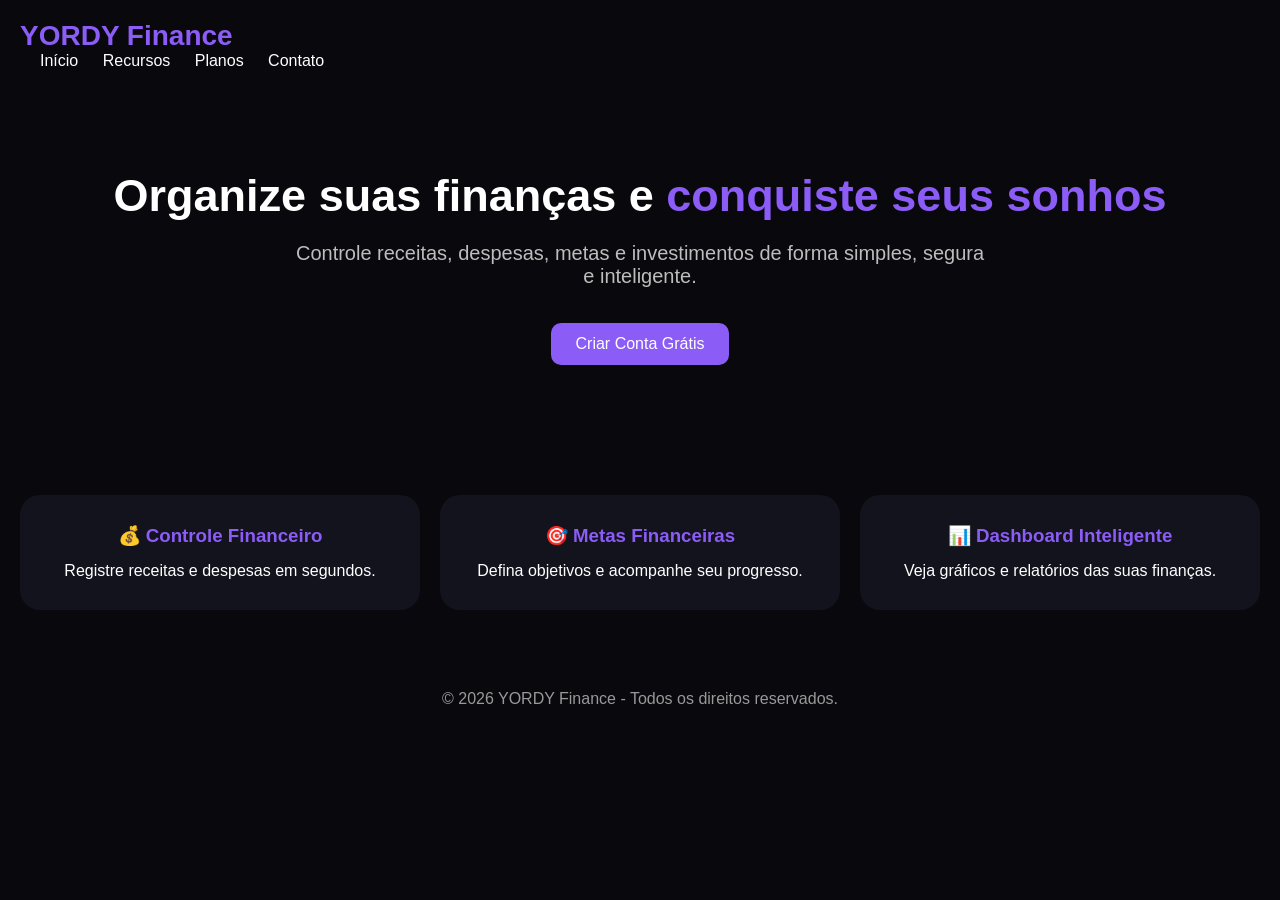
<file: index.html>
<!DOCTYPE html>
<html lang="pt-BR">
<head>
<meta charset="UTF-8">
<meta name="viewport" content="width=device-width, initial-scale=1.0">
<title>YORDY Finance</title>

<style>
*{
    margin:0;
    padding:0;
    box-sizing:border-box;
    font-family:Arial, sans-serif;
}

body{
    background:#08080d;
    color:white;
}

header{<div class="logo">💜 YORDY Finance</div>
        
        
      <nav>
        <a href="#">Início</a>
        <a href="#">Recursos</a>
        <a href="#">Planos</a>
        <a href="#">Contato</a>
    </nav>
</header>
    display:flex;
    justify-content:space-between;
    align-items:center;
    padding:20px;
}

.logo{
    font-size:28px;
    font-weight:bold;
    color:#8b5cf6;
}

nav a{
    color:white;
    text-decoration:none;
    margin-left:20px;
}

.btn{
    background:#8b5cf6;
    color:white;
    padding:12px 25px;
    border-radius:10px;
    text-decoration:none;
}

.hero{
    text-align:center;
    padding:80px 20px;
}

.hero h1{
    font-size:45px;
    margin-bottom:20px;
}

.hero span{
    color:#8b5cf6;
}

.hero p{
    font-size:20px;
    color:#bdbdbd;
    max-width:700px;
    margin:auto;
}

.hero .btn{
    display:inline-block;
    margin-top:35px;
}

.cards{
    display:grid;
    grid-template-columns:repeat(auto-fit,minmax(250px,1fr));
    gap:20px;
    padding:50px 20px;
}

.card{
    background:#13131d;
    padding:30px;
    border-radius:20px;
    text-align:center;
}

.card h3{
    margin-bottom:15px;
    color:#8b5cf6;
}

footer{
    text-align:center;
    padding:30px;
    color:#999;
}
</style>
</head>

<body>

<header>
    <div class="logo">YORDY Finance</div>

    <nav>
        <a href="#">Início</a>
        <a href="#">Recursos</a>
        <a href="#">Planos</a>
        <a href="#">Contato</a>
    </nav>
</header>

<section class="hero">
    <h1>Organize suas finanças e <span>conquiste seus sonhos</span></h1>

    <p>
        Controle receitas, despesas, metas e investimentos
        de forma simples, segura e inteligente.
    </p>

    <a href="cadastro.html" class="btn">
        Criar Conta Grátis
    </a>
</section>

<section class="cards">

    <div class="card">
        <h3>💰 Controle Financeiro</h3>
        <p>Registre receitas e despesas em segundos.</p>
    </div>

    <div class="card">
        <h3>🎯 Metas Financeiras</h3>
        <p>Defina objetivos e acompanhe seu progresso.</p>
    </div>

    <div class="card">
        <h3>📊 Dashboard Inteligente</h3>
        <p>Veja gráficos e relatórios das suas finanças.</p>
    </div>

</section>

<footer>
    © 2026 YORDY Finance - Todos os direitos reservados.
</footer>

</body>
</html>
</file>
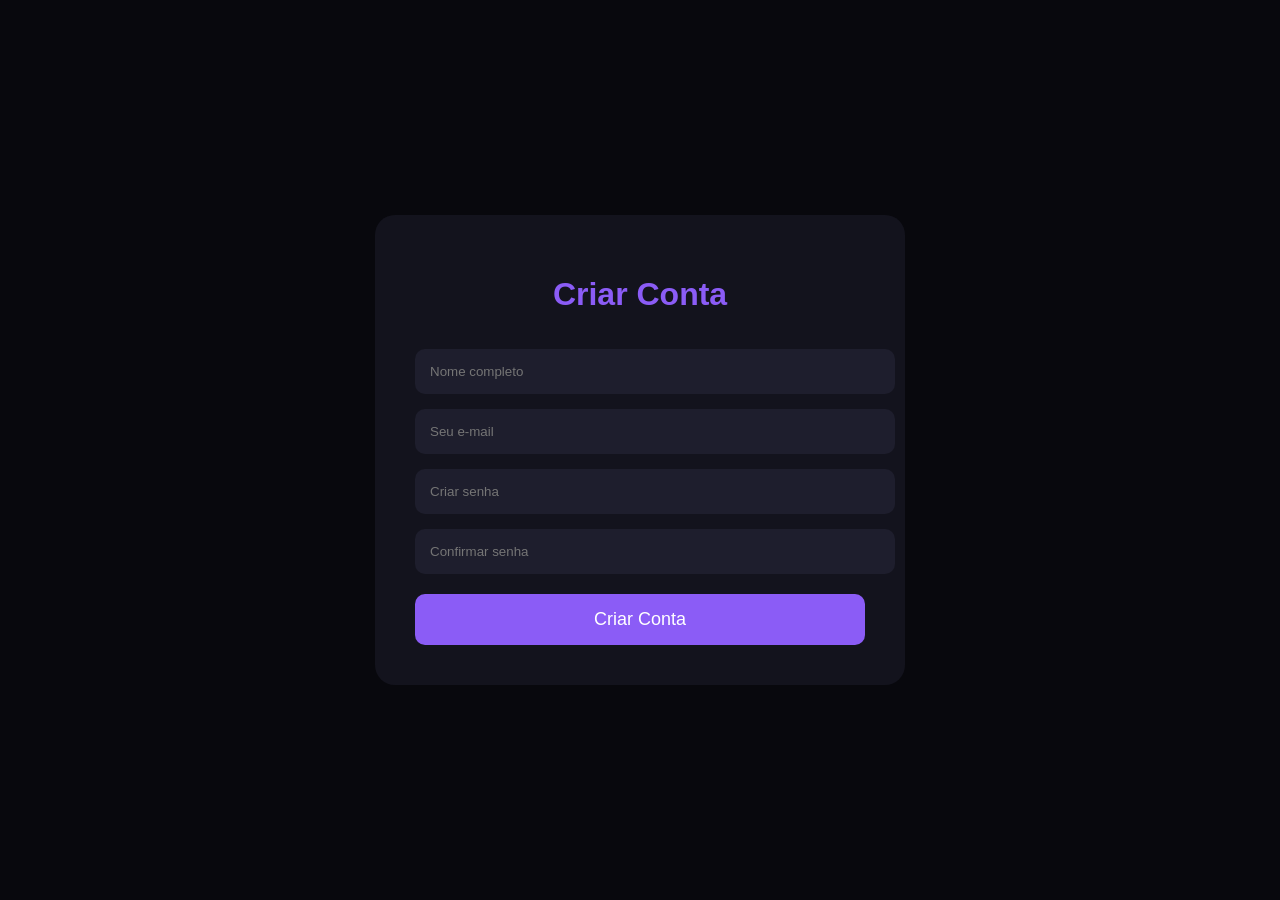
<file: cadastro.html>
<!DOCTYPE html>
<html lang="pt-BR">
<head>
<meta charset="UTF-8">
<meta name="viewport" content="width=device-width, initial-scale=1.0">
<title>Cadastro - YORDY Finance</title>

<style>
body{
    background:#08080d;
    font-family:Arial,sans-serif;
    display:flex;
    justify-content:center;
    align-items:center;
    height:100vh;
    margin:0;
}

.box{
    background:#13131d;
    width:90%;
    max-width:450px;
    padding:40px;
    border-radius:20px;
    color:white;
}

h1{
    text-align:center;
    color:#8b5cf6;
}

input{
    width:100%;
    padding:15px;
    margin-top:15px;
    border:none;
    border-radius:10px;
    background:#1e1e2d;
    color:white;
}

button{
    width:100%;
    padding:15px;
    margin-top:20px;
    border:none;
    border-radius:10px;
    background:#8b5cf6;
    color:white;
    font-size:18px;
}
</style>
</head>

<body>

<div class="box">

<h1>Criar Conta</h1>

<input type="text" placeholder="Nome completo">
<input type="email" placeholder="Seu e-mail">
<input type="password" placeholder="Criar senha">
<input type="password" placeholder="Confirmar senha">

<button>Criar Conta</button>

</div>

</body>
</html>
</file>
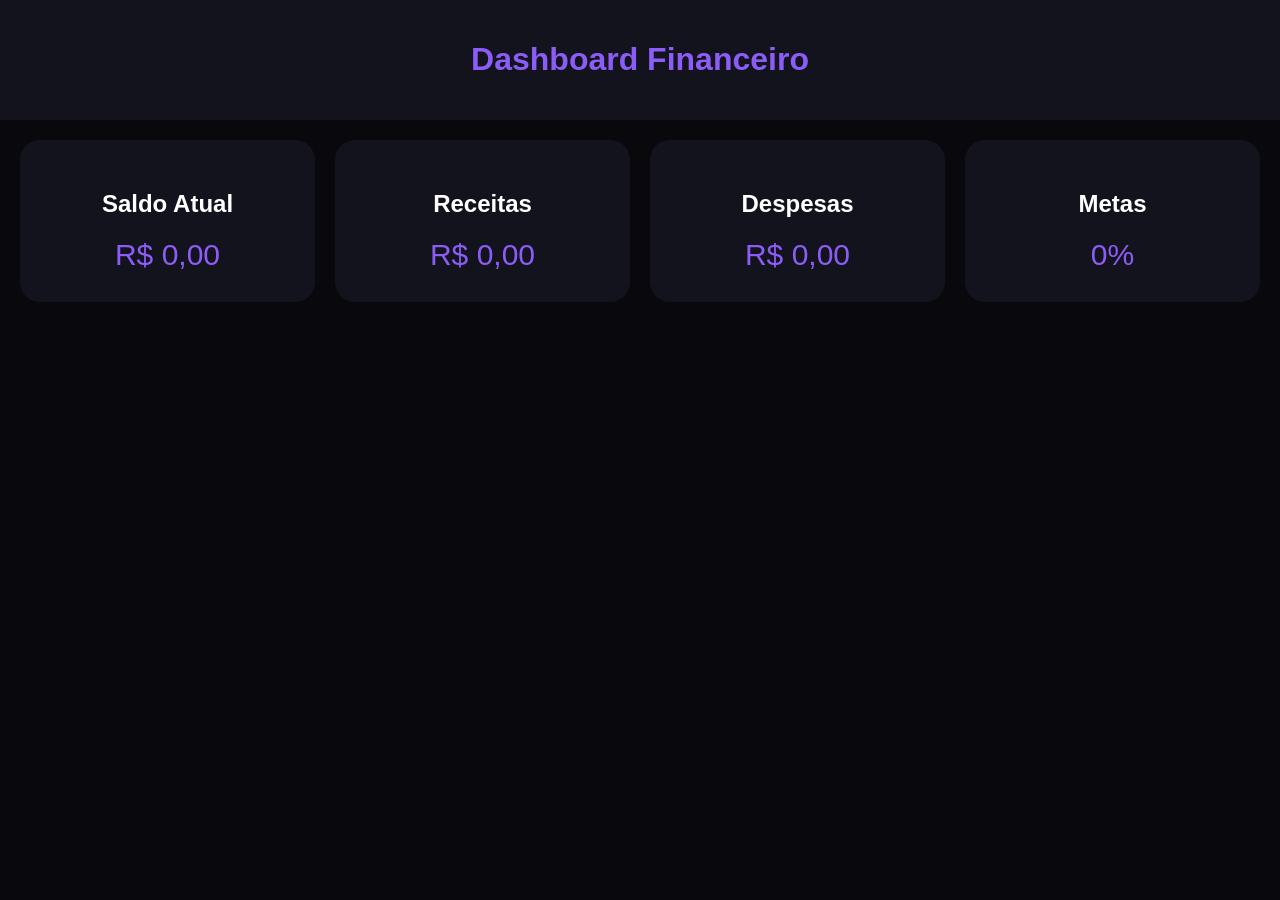
<file: dashboard.html>
<!DOCTYPE html>
<html lang="pt-BR">
<head>
<meta charset="UTF-8">
<meta name="viewport" content="width=device-width, initial-scale=1.0">
<title>Dashboard - YORDY Finance</title>

<style>
body{
    background:#08080d;
    font-family:Arial,sans-serif;
    color:white;
    margin:0;
}

header{
    background:#13131d;
    padding:20px;
    text-align:center;
    color:#8b5cf6;
}

.cards{
    display:grid;
    grid-template-columns:repeat(auto-fit,minmax(250px,1fr));
    gap:20px;
    padding:20px;
}

.card{
    background:#13131d;
    padding:30px;
    border-radius:20px;
    text-align:center;
}

.valor{
    font-size:30px;
    margin-top:15px;
    color:#8b5cf6;
}
</style>
</head>

<body>

<header>
<h1>Dashboard Financeiro</h1>
</header>

<div class="cards">

<div class="card">
<h2>Saldo Atual</h2>
<div class="valor">R$ 0,00</div>
</div>

<div class="card">
<h2>Receitas</h2>
<div class="valor">R$ 0,00</div>
</div>

<div class="card">
<h2>Despesas</h2>
<div class="valor">R$ 0,00</div>
</div>

<div class="card">
<h2>Metas</h2>
<div class="valor">0%</div>
</div>

</div>

</body>
</html>
</file>
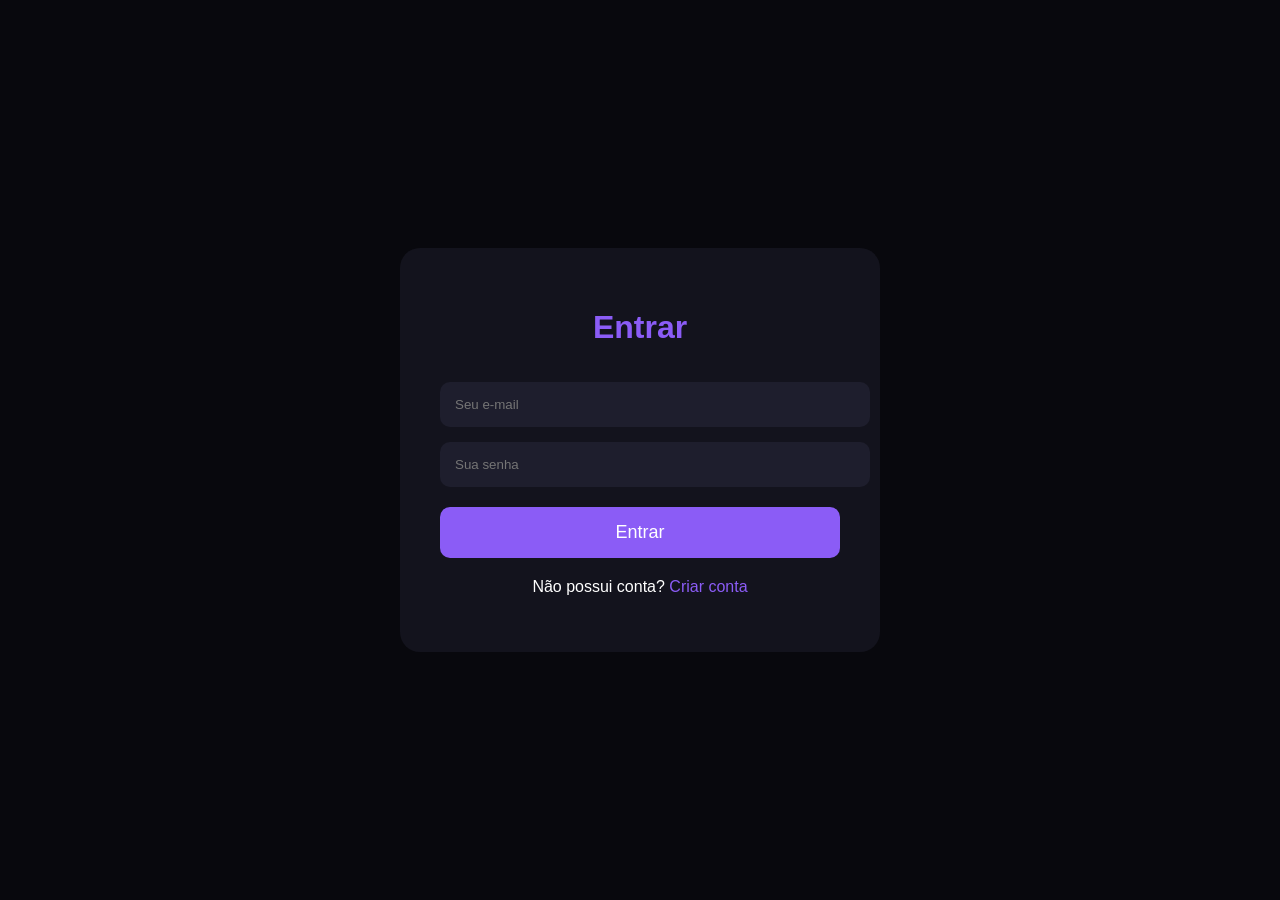
<file: login.html>
<!DOCTYPE html>
<html lang="pt-BR">
<head>
<meta charset="UTF-8">
<meta name="viewport" content="width=device-width, initial-scale=1.0">
<title>Entrar - YORDY Finance</title>

<style>
body{
    background:#08080d;
    font-family:Arial,sans-serif;
    display:flex;
    justify-content:center;
    align-items:center;
    height:100vh;
    margin:0;
}

.box{
    background:#13131d;
    width:90%;
    max-width:400px;
    padding:40px;
    border-radius:20px;
    color:white;
}

h1{
    text-align:center;
    color:#8b5cf6;
}

input{
    width:100%;
    padding:15px;
    margin-top:15px;
    border:none;
    border-radius:10px;
    background:#1e1e2d;
    color:white;
}

button{
    width:100%;
    padding:15px;
    margin-top:20px;
    border:none;
    border-radius:10px;
    background:#8b5cf6;
    color:white;
    font-size:18px;
}

a{
    color:#8b5cf6;
    text-decoration:none;
}
</style>
</head>

<body>

<div class="box">
<h1>Entrar</h1>

<input type="email" placeholder="Seu e-mail">
<input type="password" placeholder="Sua senha">

<button>Entrar</button>

<p style="text-align:center;margin-top:20px;">
Não possui conta?
<a href="cadastro.html">Criar conta</a>
</p>

</div>

</body>
</html>
</file>
